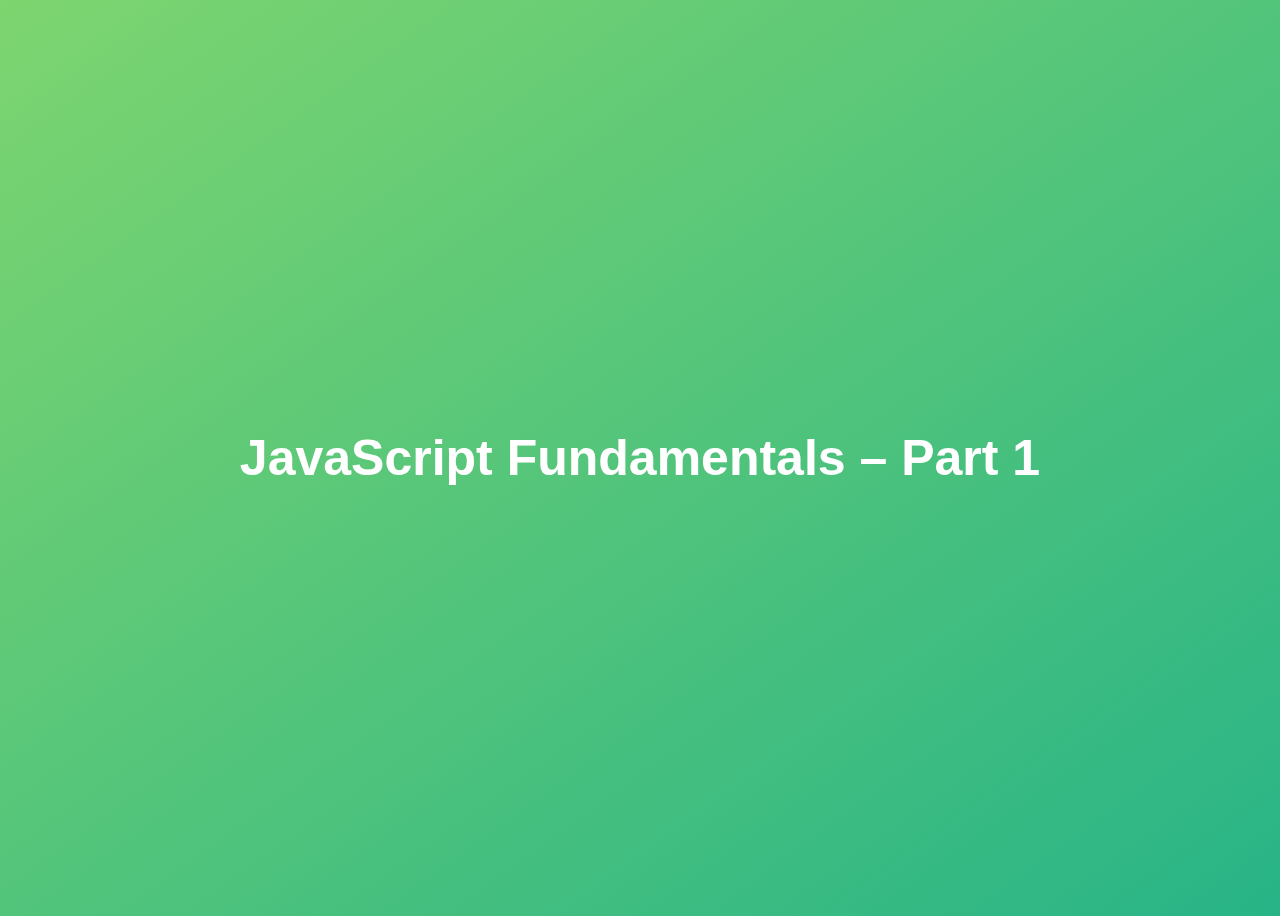
<file: 01-Fundamentals-Part-1/final/index.html>
<!DOCTYPE html>
<html lang="en">
  <head>
    <meta charset="UTF-8" />
    <meta name="viewport" content="width=device-width, initial-scale=1.0" />
    <meta http-equiv="X-UA-Compatible" content="ie=edge" />
    <title>JavaScript Fundamentals – Part 1</title>
    <style>
      body {
        height: 100vh;
        display: flex;
        align-items: center;
        background: linear-gradient(to top left, #28b487, #7dd56f);
      }
      h1 {
        font-family: sans-serif;
        font-size: 50px;
        line-height: 1.3;
        width: 100%;
        padding: 30px;
        text-align: center;
        color: white;
      }
    </style>
  </head>
  <body>
    <h1>JavaScript Fundamentals – Part 1</h1>

    <script src="script.js"></script>
  </body>
</html>
</file>
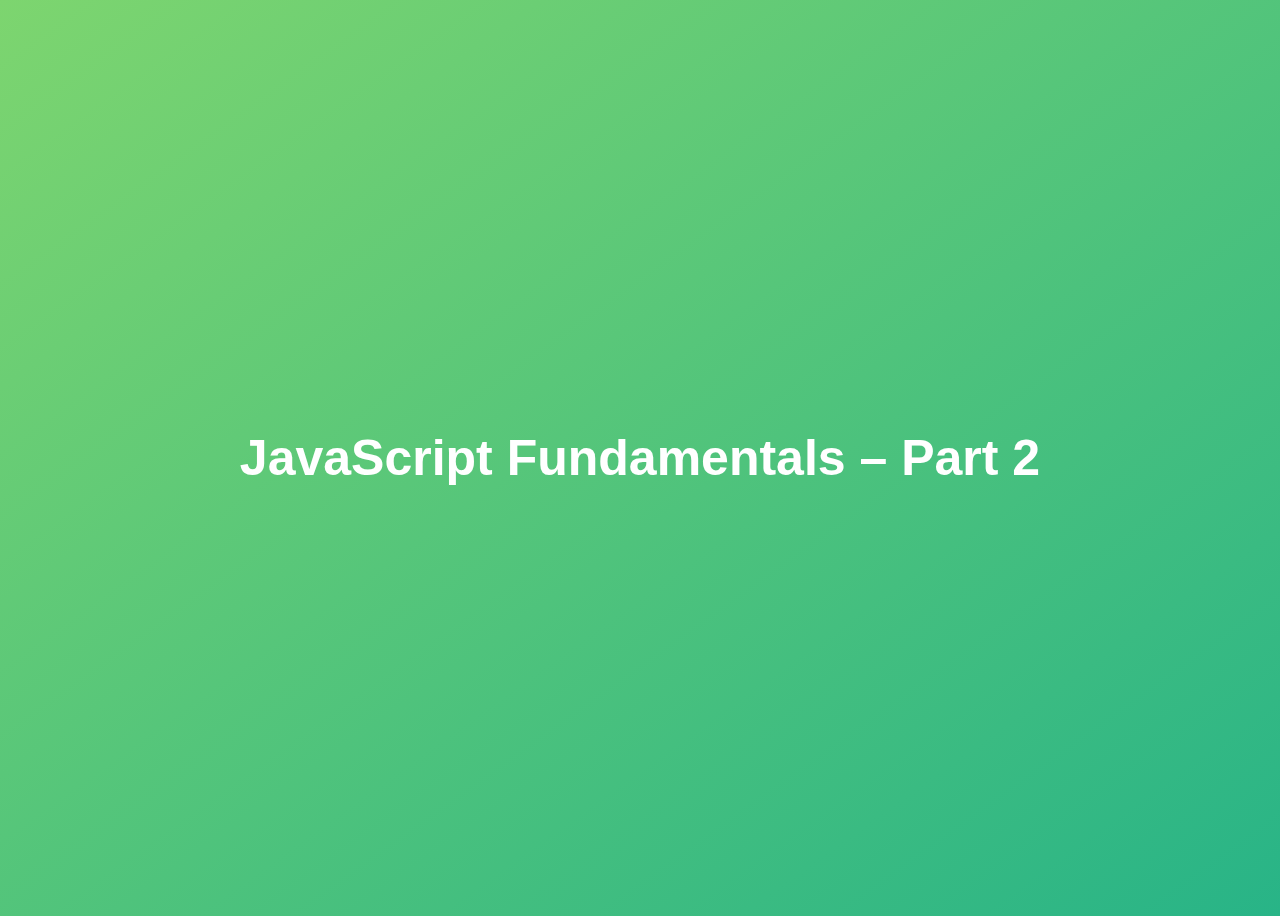
<file: 02-Fundamentals-Part-2/final/index.html>
<!DOCTYPE html>
<html lang="en">
  <head>
    <meta charset="UTF-8" />
    <meta name="viewport" content="width=device-width, initial-scale=1.0" />
    <meta http-equiv="X-UA-Compatible" content="ie=edge" />
    <title>JavaScript Fundamentals – Part 2</title>
    <style>
      body {
        height: 100vh;
        display: flex;
        align-items: center;
        background: linear-gradient(to top left, #28b487, #7dd56f);
      }
      h1 {
        font-family: sans-serif;
        font-size: 50px;
        line-height: 1.3;
        width: 100%;
        padding: 30px;
        text-align: center;
        color: white;
      }
    </style>
  </head>
  <body>
    <h1>JavaScript Fundamentals – Part 2</h1>
    <script src="script.js"></script>
  </body>
</html>
</file>
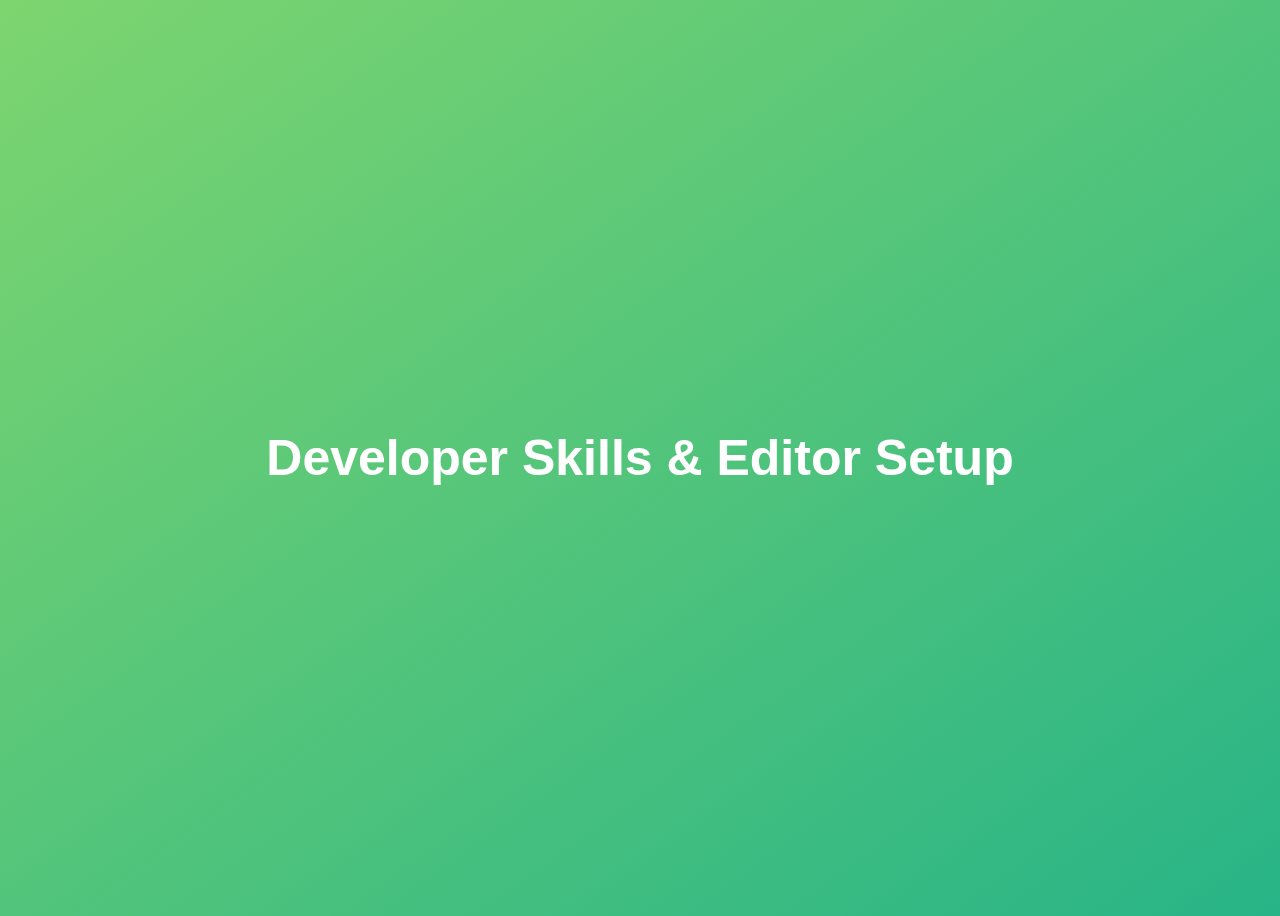
<file: 03-Developer-Skills/final/index.html>
<!DOCTYPE html>
<html lang="en">
  <head>
    <meta charset="UTF-8" />
    <meta name="viewport" content="width=device-width, initial-scale=1.0" />
    <meta http-equiv="X-UA-Compatible" content="ie=edge" />
    <title>Developer Skills & Editor Setup</title>
    <style>
      body {
        height: 100vh;
        display: flex;
        align-items: center;
        background: linear-gradient(to top left, #28b487, #7dd56f);
      }
      h1 {
        font-family: sans-serif;
        font-size: 50px;
        line-height: 1.3;
        width: 100%;
        padding: 30px;
        text-align: center;
        color: white;
      }
    </style>
  </head>
  <body>
    <h1>Developer Skills & Editor Setup</h1>
    <script src="script.js"></script>
  </body>
</html>
</file>
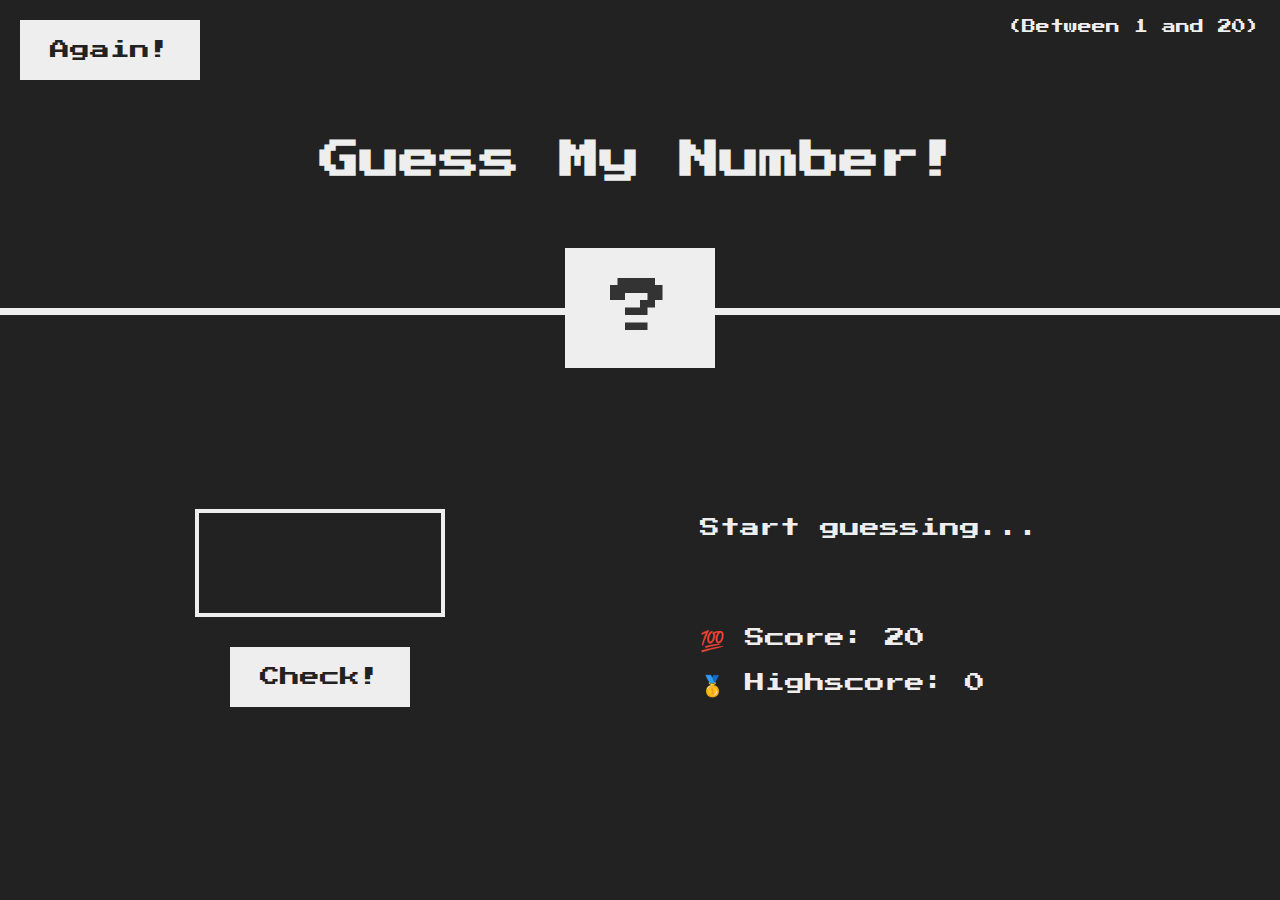
<file: 05-Guess-My-Number/final/index.html>
<!DOCTYPE html>
<html lang="en">
  <head>
    <meta charset="UTF-8" />
    <meta name="viewport" content="width=device-width, initial-scale=1.0" />
    <meta http-equiv="X-UA-Compatible" content="ie=edge" />
    <link rel="stylesheet" href="style.css" />
    <title>Guess My Number!</title>
  </head>
  <body>
    <header>
      <h1>Guess My Number!</h1>
      <p class="between">(Between 1 and 20)</p>
      <button class="btn again">Again!</button>
      <div class="number">?</div>
    </header>
    <main>
      <section class="left">
        <input type="number" class="guess" />
        <button class="btn check">Check!</button>
      </section>
      <section class="right">
        <p class="message">Start guessing...</p>
        <p class="label-score">💯 Score: <span class="score">20</span></p>
        <p class="label-highscore">
          🥇 Highscore: <span class="highscore">0</span>
        </p>
      </section>
    </main>
    <script src="script.js"></script>
  </body>
</html>
</file>
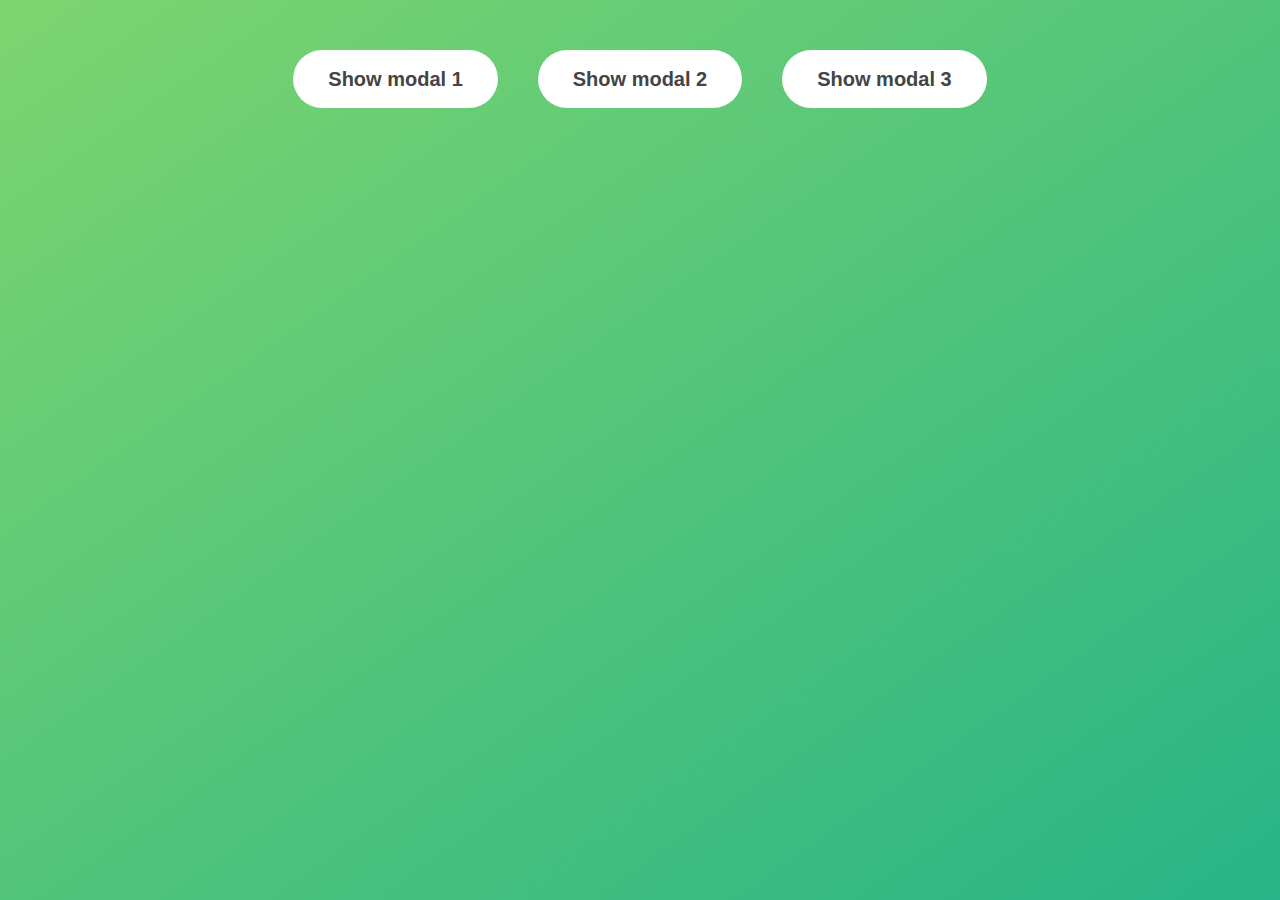
<file: 06-Modal/final/index.html>
<!DOCTYPE html>
<html lang="en">
  <head>
    <meta charset="UTF-8" />
    <meta name="viewport" content="width=device-width, initial-scale=1.0" />
    <meta http-equiv="X-UA-Compatible" content="ie=edge" />
    <link rel="stylesheet" href="style.css" />
    <title>Modal window</title>
  </head>
  <body>
    <button class="show-modal">Show modal 1</button>
    <button class="show-modal">Show modal 2</button>
    <button class="show-modal">Show modal 3</button>

    <div class="modal hidden">
      <button class="close-modal">&times;</button>
      <h1>I'm a modal window 😍</h1>
      <p>
        Lorem ipsum dolor sit amet, consectetur adipisicing elit, sed do eiusmod
        tempor incididunt ut labore et dolore magna aliqua. Ut enim ad minim
        veniam, quis nostrud exercitation ullamco laboris nisi ut aliquip ex ea
        commodo consequat. Duis aute irure dolor in reprehenderit in voluptate
        velit esse cillum dolore eu fugiat nulla pariatur. Excepteur sint
        occaecat cupidatat non proident, sunt in culpa qui officia deserunt
        mollit anim id est laborum.
      </p>
    </div>
    <div class="overlay hidden"></div>

    <script src="script.js"></script>
  </body>
</html>
</file>
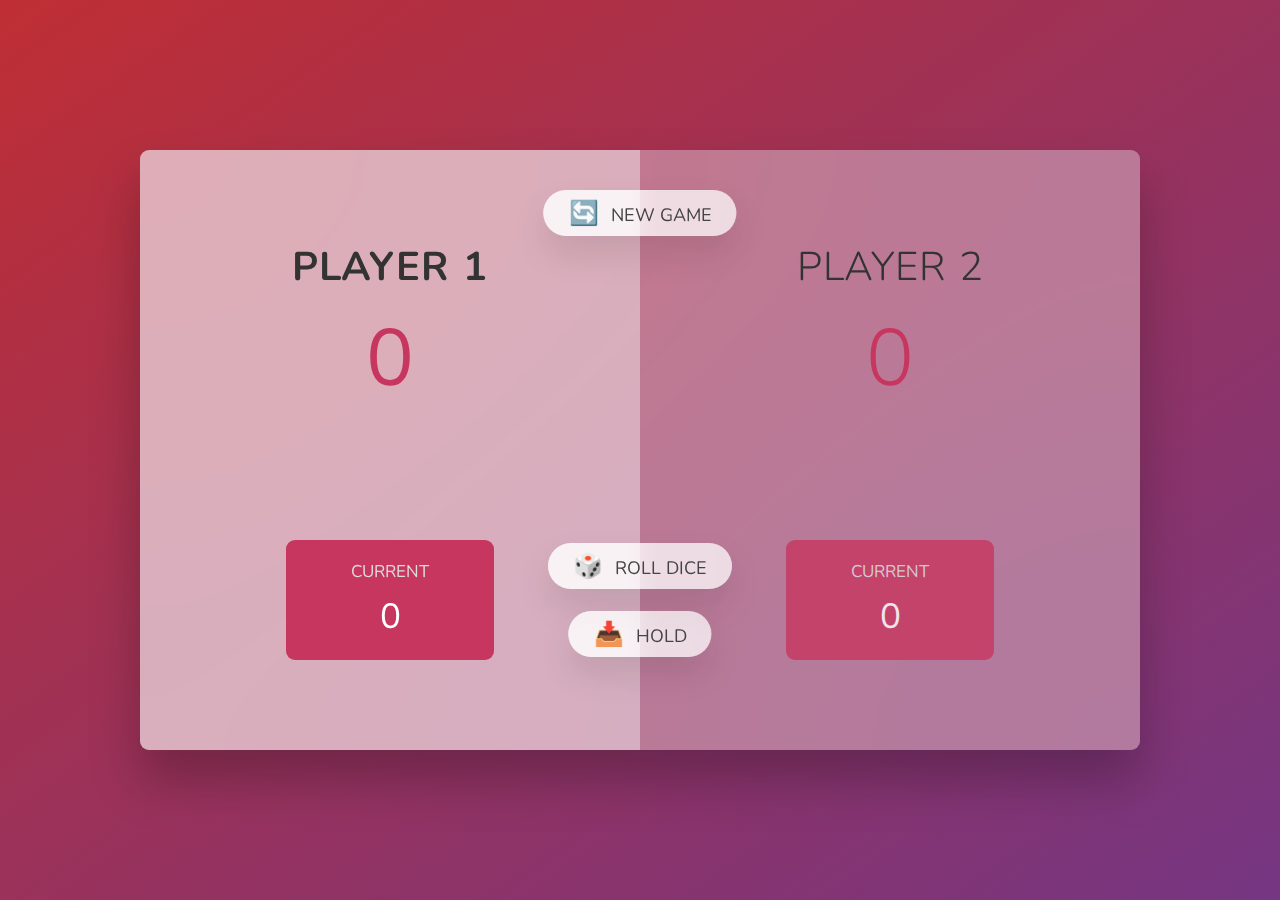
<file: 07-Pig-Game/final/index.html>
<!DOCTYPE html>
<html lang="en">
  <head>
    <meta charset="UTF-8" />
    <meta name="viewport" content="width=device-width, initial-scale=1.0" />
    <meta http-equiv="X-UA-Compatible" content="ie=edge" />
    <link rel="stylesheet" href="style.css" />
    <title>Pig Game</title>
  </head>
  <body>
    <main>
      <section class="player player--0 player--active">
        <h2 class="name" id="name--0">Player 1</h2>
        <p class="score" id="score--0">43</p>
        <div class="current">
          <p class="current-label">Current</p>
          <p class="current-score" id="current--0">0</p>
        </div>
      </section>
      <section class="player player--1">
        <h2 class="name" id="name--1">Player 2</h2>
        <p class="score" id="score--1">24</p>
        <div class="current">
          <p class="current-label">Current</p>
          <p class="current-score" id="current--1">0</p>
        </div>
      </section>

      <img src="dice-5.png" alt="Playing dice" class="dice" />
      <button class="btn btn--new">🔄 New game</button>
      <button class="btn btn--roll">🎲 Roll dice</button>
      <button class="btn btn--hold">📥 Hold</button>
    </main>
    <script src="script.js"></script>
  </body>
</html>
</file>
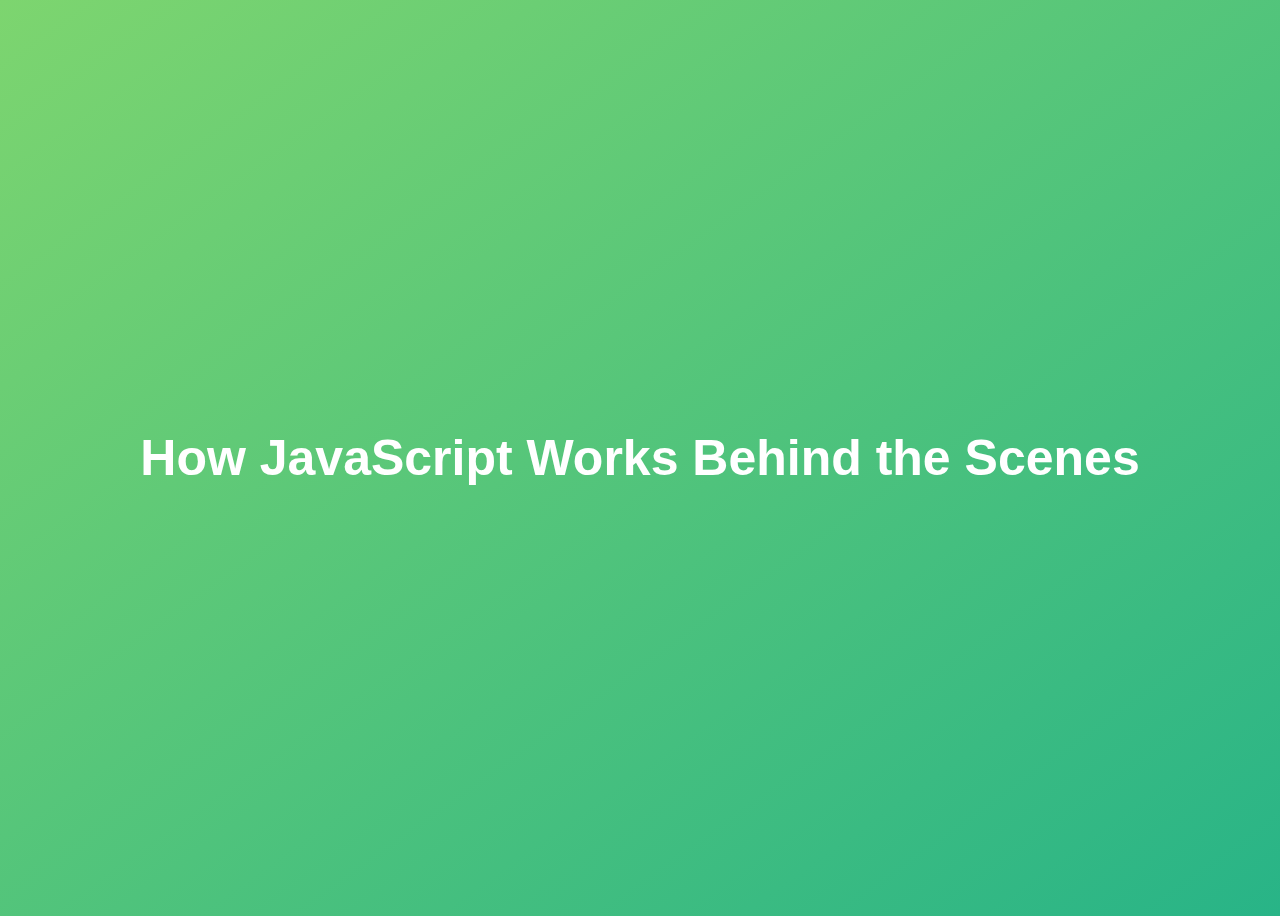
<file: 08-Behind-the-Scenes/final/index.html>
<!DOCTYPE html>
<html lang="en">
  <head>
    <meta charset="UTF-8" />
    <meta name="viewport" content="width=device-width, initial-scale=1.0" />
    <meta http-equiv="X-UA-Compatible" content="ie=edge" />
    <title>How JavaScript Works Behind the Scenes</title>
    <style>
      body {
        height: 100vh;
        display: flex;
        align-items: center;
        background: linear-gradient(to top left, #28b487, #7dd56f);
      }
      h1 {
        font-family: sans-serif;
        font-size: 50px;
        line-height: 1.3;
        width: 100%;
        padding: 30px;
        text-align: center;
        color: white;
      }
    </style>
  </head>
  <body>
    <h1>How JavaScript Works Behind the Scenes</h1>
    <script src="script.js"></script>
  </body>
</html>
</file>
<file: 05-Guess-My-Number/final/style.css>
@import url('https://fonts.googleapis.com/css?family=Press+Start+2P&display=swap');

* {
  margin: 0;
  padding: 0;
  box-sizing: inherit;
}

html {
  font-size: 62.5%;
  box-sizing: border-box;
}

body {
  font-family: 'Press Start 2P', sans-serif;
  color: #eee;
  background-color: #222;
  /* background-color: #60b347; */
}

/* LAYOUT */
header {
  position: relative;
  height: 35vh;
  border-bottom: 7px solid #eee;
}

main {
  height: 65vh;
  color: #eee;
  display: flex;
  align-items: center;
  justify-content: space-around;
}

.left {
  width: 52rem;
  display: flex;
  flex-direction: column;
  align-items: center;
}

.right {
  width: 52rem;
  font-size: 2rem;
}

/* ELEMENTS STYLE */
h1 {
  font-size: 4rem;
  text-align: center;
  position: absolute;
  width: 100%;
  top: 52%;
  left: 50%;
  transform: translate(-50%, -50%);
}

.number {
  background: #eee;
  color: #333;
  font-size: 6rem;
  width: 15rem;
  padding: 3rem 0rem;
  text-align: center;
  position: absolute;
  bottom: 0;
  left: 50%;
  transform: translate(-50%, 50%);
}

.between {
  font-size: 1.4rem;
  position: absolute;
  top: 2rem;
  right: 2rem;
}

.again {
  position: absolute;
  top: 2rem;
  left: 2rem;
}

.guess {
  background: none;
  border: 4px solid #eee;
  font-family: inherit;
  color: inherit;
  font-size: 5rem;
  padding: 2.5rem;
  width: 25rem;
  text-align: center;
  display: block;
  margin-bottom: 3rem;
}

.btn {
  border: none;
  background-color: #eee;
  color: #222;
  font-size: 2rem;
  font-family: inherit;
  padding: 2rem 3rem;
  cursor: pointer;
}

.btn:hover {
  background-color: #ccc;
}

.message {
  margin-bottom: 8rem;
  height: 3rem;
}

.label-score {
  margin-bottom: 2rem;
}
</file>
<file: 06-Modal/final/style.css>
* {
  margin: 0;
  padding: 0;
  box-sizing: inherit;
}

html {
  font-size: 62.5%;
  box-sizing: border-box;
}

body {
  font-family: sans-serif;
  color: #333;
  line-height: 1.5;
  height: 100vh;
  position: relative;
  display: flex;
  align-items: flex-start;
  justify-content: center;
  background: linear-gradient(to top left, #28b487, #7dd56f);
}

.show-modal {
  font-size: 2rem;
  font-weight: 600;
  padding: 1.75rem 3.5rem;
  margin: 5rem 2rem;
  border: none;
  background-color: #fff;
  color: #444;
  border-radius: 10rem;
  cursor: pointer;
}

.close-modal {
  position: absolute;
  top: 1.2rem;
  right: 2rem;
  font-size: 5rem;
  color: #333;
  cursor: pointer;
  border: none;
  background: none;
}

h1 {
  font-size: 2.5rem;
  margin-bottom: 2rem;
}

p {
  font-size: 1.8rem;
}

/* -------------------------- */
/* CLASSES TO MAKE MODAL WORK */
.hidden {
  display: none;
}

.modal {
  position: absolute;
  top: 50%;
  left: 50%;
  transform: translate(-50%, -50%);
  width: 70%;

  background-color: white;
  padding: 6rem;
  border-radius: 5px;
  box-shadow: 0 3rem 5rem rgba(0, 0, 0, 0.3);
  z-index: 10;
}

.overlay {
  position: absolute;
  top: 0;
  left: 0;
  width: 100%;
  height: 100%;
  background-color: rgba(0, 0, 0, 0.6);
  backdrop-filter: blur(3px);
  z-index: 5;
}
</file>
<file: 07-Pig-Game/final/style.css>
@import url('https://fonts.googleapis.com/css2?family=Nunito&display=swap');

* {
  margin: 0;
  padding: 0;
  box-sizing: inherit;
}

html {
  font-size: 62.5%;
  box-sizing: border-box;
}

body {
  font-family: 'Nunito', sans-serif;
  font-weight: 400;
  height: 100vh;
  color: #333;
  background-image: linear-gradient(to top left, #753682 0%, #bf2e34 100%);
  display: flex;
  align-items: center;
  justify-content: center;
}

/* LAYOUT */
main {
  position: relative;
  width: 100rem;
  height: 60rem;
  background-color: rgba(255, 255, 255, 0.35);
  backdrop-filter: blur(200px);
  filter: blur();
  box-shadow: 0 3rem 5rem rgba(0, 0, 0, 0.25);
  border-radius: 9px;
  overflow: hidden;
  display: flex;
}

.player {
  flex: 50%;
  padding: 9rem;
  display: flex;
  flex-direction: column;
  align-items: center;
  transition: all 0.75s;
}

/* ELEMENTS */
.name {
  position: relative;
  font-size: 4rem;
  text-transform: uppercase;
  letter-spacing: 1px;
  word-spacing: 2px;
  font-weight: 300;
  margin-bottom: 1rem;
}

.score {
  font-size: 8rem;
  font-weight: 300;
  color: #c7365f;
  margin-bottom: auto;
}

.player--active {
  background-color: rgba(255, 255, 255, 0.4);
}
.player--active .name {
  font-weight: 700;
}
.player--active .score {
  font-weight: 400;
}

.player--active .current {
  opacity: 1;
}

.current {
  background-color: #c7365f;
  opacity: 0.8;
  border-radius: 9px;
  color: #fff;
  width: 65%;
  padding: 2rem;
  text-align: center;
  transition: all 0.75s;
}

.current-label {
  text-transform: uppercase;
  margin-bottom: 1rem;
  font-size: 1.7rem;
  color: #ddd;
}

.current-score {
  font-size: 3.5rem;
}

/* ABSOLUTE POSITIONED ELEMENTS */
.btn {
  position: absolute;
  left: 50%;
  transform: translateX(-50%);
  color: #444;
  background: none;
  border: none;
  font-family: inherit;
  font-size: 1.8rem;
  text-transform: uppercase;
  cursor: pointer;
  font-weight: 400;
  transition: all 0.2s;

  background-color: white;
  background-color: rgba(255, 255, 255, 0.6);
  backdrop-filter: blur(10px);

  padding: 0.7rem 2.5rem;
  border-radius: 50rem;
  box-shadow: 0 1.75rem 3.5rem rgba(0, 0, 0, 0.1);
}

.btn::first-letter {
  font-size: 2.4rem;
  display: inline-block;
  margin-right: 0.7rem;
}

.btn--new {
  top: 4rem;
}
.btn--roll {
  top: 39.3rem;
}
.btn--hold {
  top: 46.1rem;
}

.btn:active {
  transform: translate(-50%, 3px);
  box-shadow: 0 1rem 2rem rgba(0, 0, 0, 0.15);
}

.btn:focus {
  outline: none;
}

.dice {
  position: absolute;
  left: 50%;
  top: 16.5rem;
  transform: translateX(-50%);
  height: 10rem;
  box-shadow: 0 2rem 5rem rgba(0, 0, 0, 0.2);
}

.player--winner {
  background-color: #2f2f2f;
}

.player--winner .name {
  font-weight: 700;
  color: #c7365f;
}

.hidden {
  display: none;
}
</file>
